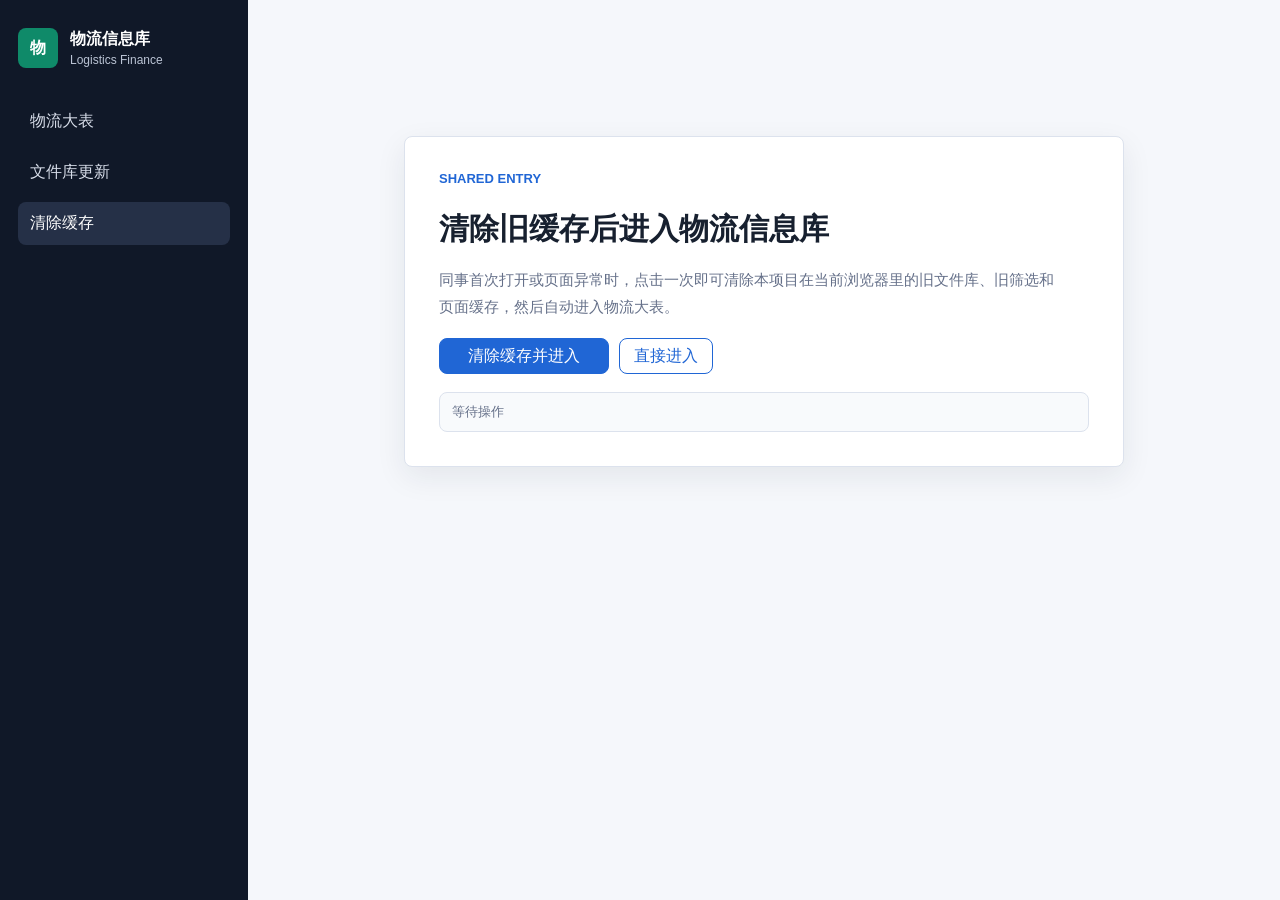
<file: clear-cache.html>
<!doctype html>
<html lang="zh-CN">
  <head>
    <meta charset="utf-8">
    <meta name="viewport" content="width=device-width, initial-scale=1">
    <title>清除缓存 - 物流信息库</title>
    <link rel="stylesheet" href="assets/styles.css?v=0.5.0">
    <script defer src="assets/clear-cache.js?v=0.1.0"></script>
  </head>
  <body data-page="clear-cache">
    <aside class="sidebar">
      <div class="brand">
        <span class="brand-mark">物</span>
        <div>
          <strong>物流信息库</strong>
          <small>Logistics Finance</small>
        </div>
      </div>
      <nav class="nav">
        <a href="logistics.html">物流大表</a>
        <a href="admin.html">文件库更新</a>
        <a class="active" href="clear-cache.html">清除缓存</a>
      </nav>
    </aside>

    <main class="content">
      <section class="cache-entry">
        <p class="eyebrow">Shared Entry</p>
        <h1>清除旧缓存后进入物流信息库</h1>
        <p class="cache-entry-note">同事首次打开或页面异常时，点击一次即可清除本项目在当前浏览器里的旧文件库、旧筛选和页面缓存，然后自动进入物流大表。</p>
        <div class="cache-entry-actions">
          <button class="button cache-primary-button" type="button" data-clear-cache-button>清除缓存并进入</button>
          <a class="button ghost" href="logistics.html">直接进入</a>
        </div>
        <div class="cache-status" data-clear-cache-status>等待操作</div>
      </section>
    </main>
  </body>
</html>
</file>
<file: assets/styles.css>
:root {
  color-scheme: light;
  --bg: #f5f7fb;
  --panel: #ffffff;
  --ink: #17202f;
  --muted: #657089;
  --line: #dce2ed;
  --nav: #101828;
  --nav-hover: #253047;
  --blue: #2066d5;
  --green: #0f8a69;
  --amber: #b46b00;
  --red: #b42318;
  --shadow: 0 10px 30px rgba(23, 32, 47, 0.08);
}

* {
  box-sizing: border-box;
}

body {
  min-height: 100vh;
  margin: 0;
  background: var(--bg);
  color: var(--ink);
  font-family: "Microsoft YaHei", "PingFang SC", Arial, sans-serif;
}

.sidebar {
  position: fixed;
  inset: 0 auto 0 0;
  width: 248px;
  padding: 24px 18px;
  background: var(--nav);
  color: #fff;
}

.brand {
  display: flex;
  align-items: center;
  gap: 12px;
  min-height: 48px;
  margin-bottom: 28px;
}

.brand-mark {
  display: grid;
  place-items: center;
  width: 40px;
  height: 40px;
  border-radius: 8px;
  background: var(--green);
  font-weight: 700;
}

.brand strong,
.brand small {
  display: block;
}

.brand small {
  margin-top: 3px;
  color: #bac3d4;
  font-size: 12px;
}

.nav {
  display: grid;
  gap: 8px;
}

.nav a {
  padding: 11px 12px;
  border-radius: 8px;
  color: #d8deea;
  text-decoration: none;
}

.nav a:hover,
.nav a.active {
  background: var(--nav-hover);
  color: #fff;
}

.content {
  margin-left: 248px;
  padding: 28px;
}

.page-header {
  display: flex;
  align-items: center;
  justify-content: space-between;
  gap: 16px;
  margin-bottom: 22px;
}

.eyebrow {
  margin: 0 0 6px;
  color: var(--blue);
  font-size: 13px;
  font-weight: 700;
  letter-spacing: 0;
  text-transform: uppercase;
}

h1,
h2 {
  margin: 0;
}

h1 {
  font-size: 30px;
}

h2 {
  font-size: 19px;
}

.metric-grid,
.entry-grid {
  display: grid;
  grid-template-columns: repeat(4, minmax(0, 1fr));
  gap: 14px;
  margin-bottom: 18px;
}

.metric,
.entry,
.panel {
  background: var(--panel);
  border: 1px solid var(--line);
  border-radius: 8px;
  box-shadow: var(--shadow);
}

.metric {
  min-height: 98px;
  padding: 18px;
}

.metric span {
  display: block;
  margin-bottom: 10px;
  color: var(--muted);
  font-size: 13px;
}

.metric strong {
  font-size: 26px;
}

.panel {
  padding: 18px;
  margin-bottom: 18px;
}

.section-title {
  display: flex;
  align-items: flex-end;
  justify-content: space-between;
  gap: 16px;
  margin-bottom: 14px;
}

.section-title span {
  color: var(--muted);
  font-size: 13px;
}

.entry-grid {
  grid-template-columns: repeat(2, minmax(0, 1fr));
}

.entry {
  display: grid;
  gap: 10px;
  min-height: 130px;
  padding: 18px;
  color: inherit;
  text-decoration: none;
}

.entry strong {
  font-size: 18px;
}

.entry span {
  color: var(--muted);
  line-height: 1.6;
}

.toolbar {
  display: flex;
  align-items: center;
  gap: 10px;
  padding: 14px;
  margin-bottom: 18px;
  background: #fff;
  border: 1px solid var(--line);
  border-radius: 8px;
}

.filter-toolbar {
  position: relative;
  z-index: 80;
  flex-wrap: wrap;
  overflow: visible;
}

.file-picker,
.button {
  display: inline-flex;
  align-items: center;
  justify-content: center;
  min-height: 36px;
  padding: 0 14px;
  border: 1px solid var(--blue);
  border-radius: 8px;
  background: var(--blue);
  color: #fff;
  font: inherit;
  line-height: 1;
  cursor: pointer;
}

.file-picker input {
  display: none;
}

.button.ghost {
  background: #fff;
  color: var(--blue);
}

.button.danger-button,
.danger-button:not(:disabled) {
  border-color: #ffd0d0;
  background: #fff5f5;
  color: var(--red);
}

a.button {
  text-decoration: none;
}

.source-note {
  display: block;
  margin-top: 8px;
  color: var(--muted);
  font-size: 13px;
}

.search-input {
  width: 240px;
  height: 36px;
  padding: 0 12px;
  border: 1px solid var(--line);
  border-radius: 8px;
  color: var(--ink);
  font: inherit;
}

.multi-filter {
  position: relative;
}

.multi-filter-button {
  width: 184px;
  height: 36px;
  padding: 0 12px;
  border: 1px solid var(--line);
  border-radius: 8px;
  background: #fff;
  color: var(--ink);
  font: inherit;
  text-align: left;
  cursor: pointer;
}

.multi-filter-button::after {
  float: right;
  color: var(--muted);
  content: "v";
}

.multi-filter-menu {
  position: absolute;
  top: 40px;
  left: 0;
  z-index: 120;
  display: none;
  width: 250px;
  max-height: 320px;
  overflow: auto;
  padding: 6px;
  background: #fff;
  border: 1px solid var(--line);
  border-radius: 8px;
  box-shadow: var(--shadow);
}

.multi-filter.open .multi-filter-menu {
  display: block;
}

.multi-filter-option {
  display: flex;
  align-items: center;
  gap: 8px;
  min-height: 30px;
  padding: 5px 8px;
  border-radius: 6px;
  color: var(--ink);
  font-size: 13px;
}

.multi-filter-option:hover {
  background: #eef5ff;
}

.multi-filter-option input {
  accent-color: var(--blue);
}

.file-list {
  display: grid;
  gap: 10px;
}

.table-actions {
  display: flex;
  flex-wrap: wrap;
  gap: 8px;
  align-items: center;
  justify-content: flex-end;
}

.file-item {
  display: grid;
  grid-template-columns: minmax(0, 1fr) auto;
  gap: 12px;
  align-items: center;
  padding: 12px;
  border: 1px solid var(--line);
  border-radius: 8px;
}

.file-item small {
  display: block;
  margin-top: 4px;
  color: var(--muted);
}

.badge {
  display: inline-flex;
  align-items: center;
  min-height: 26px;
  padding: 0 9px;
  border-radius: 999px;
  background: #eef3fb;
  color: var(--blue);
  font-size: 12px;
  font-weight: 700;
}

.table-wrap {
  overflow: auto;
  border: 1px solid var(--line);
  border-radius: 8px;
}

table {
  width: 100%;
  border-collapse: collapse;
  background: #fff;
  font-size: 13px;
}

th,
td {
  padding: 9px 10px;
  border: 1px solid var(--line);
  text-align: center;
  white-space: nowrap;
}

th {
  position: sticky;
  top: 0;
  z-index: 1;
  background: #eef3fb;
  font-weight: 700;
}

td.number {
  text-align: right;
  font-variant-numeric: tabular-nums;
}

.empty-state {
  padding: 20px;
  color: var(--muted);
  text-align: center;
}

.upload-state {
  display: inline-flex;
  align-items: center;
  min-height: 30px;
  padding: 0 10px;
  border-radius: 999px;
  background: #d9f4ff;
  color: #155e75;
  font-size: 13px;
  font-weight: 700;
}

.admin-library-grid {
  display: grid;
  grid-template-columns: repeat(3, minmax(0, 1fr));
  gap: 12px;
}

.admin-file-card {
  display: grid;
  gap: 12px;
  padding: 14px;
  border: 1px solid var(--line);
  border-radius: 8px;
  background: #fff;
}

.admin-file-card.applied {
  border-color: #bbf7d0;
}

.admin-file-card-head {
  display: flex;
  align-items: start;
  justify-content: space-between;
  gap: 10px;
}

.admin-file-card-head h2 {
  font-size: 16px;
  line-height: 1.35;
}

.slot-status {
  display: inline-flex;
  align-items: center;
  align-self: start;
  min-height: 26px;
  padding: 0 9px;
  border-radius: 999px;
  background: #edf2f7;
  color: var(--muted);
  font-size: 12px;
  font-weight: 700;
  white-space: nowrap;
}

.slot-status.pending {
  background: #fff0c2;
  color: #8a5a00;
}

.slot-status.applied {
  background: #dff6e7;
  color: #146c43;
}

.admin-file-meta {
  display: grid;
  gap: 5px;
  min-height: 58px;
  color: var(--muted);
  font-size: 12px;
}

.admin-file-meta span,
.admin-file-meta strong {
  overflow: hidden;
  text-overflow: ellipsis;
  white-space: nowrap;
}

.admin-file-meta strong {
  color: var(--ink);
  font-size: 13px;
}

.admin-file-actions {
  display: grid;
  grid-template-columns: 1fr 1fr 0.75fr;
  gap: 8px;
}

.admin-upload-button,
.admin-file-actions button {
  display: inline-flex;
  align-items: center;
  justify-content: center;
  min-height: 36px;
  padding: 0 10px;
  border: 1px solid var(--line);
  border-radius: 6px;
  background: #fff;
  color: var(--ink);
  font-size: 13px;
  font-weight: 700;
  cursor: pointer;
}

.admin-upload-button input {
  display: none;
}

.admin-file-actions button[data-admin-apply]:not(:disabled) {
  border-color: var(--blue);
  background: var(--blue);
  color: #fff;
}

.admin-file-actions button:disabled {
  background: #edf2f7;
  color: #8a97a8;
  cursor: not-allowed;
}

.admin-reference-table {
  min-width: 860px;
}

.table-panel {
  padding-bottom: 8px;
}

.logistics-directory-table {
  min-width: 1160px;
}

.cache-entry {
  display: grid;
  gap: 18px;
  max-width: 720px;
  margin: 12vh auto 0;
  padding: 34px;
  background: var(--panel);
  border: 1px solid var(--line);
  border-radius: 8px;
  box-shadow: var(--shadow);
}

.cache-entry h1 {
  line-height: 1.25;
}

.cache-entry-note {
  max-width: 620px;
  margin: 0;
  color: var(--muted);
  font-size: 15px;
  line-height: 1.8;
}

.cache-entry-actions {
  display: flex;
  flex-wrap: wrap;
  gap: 10px;
}

.cache-primary-button {
  min-width: 170px;
}

.cache-status {
  min-height: 38px;
  padding: 10px 12px;
  border: 1px solid var(--line);
  border-radius: 8px;
  background: #f8fafc;
  color: var(--muted);
  font-size: 13px;
}

.cache-status[data-state="working"] {
  border-color: #bee3f8;
  background: #ebf8ff;
  color: #155e75;
}

.cache-status[data-state="done"] {
  border-color: #bbf7d0;
  background: #f0fdf4;
  color: var(--green);
}

.cache-status[data-state="error"] {
  border-color: #fecaca;
  background: #fff5f5;
  color: var(--red);
}

@media (max-width: 1100px) {
  .metric-grid {
    grid-template-columns: repeat(2, minmax(0, 1fr));
  }
}

@media (max-width: 920px) {
  .sidebar {
    position: static;
    width: auto;
  }

  .content {
    margin-left: 0;
    padding: 18px;
  }

  .entry-grid {
    grid-template-columns: 1fr;
  }
}

@media (max-width: 640px) {
  .page-header,
  .section-title,
  .toolbar {
    align-items: stretch;
    flex-direction: column;
  }

  .metric-grid {
    grid-template-columns: 1fr;
  }

  .admin-library-grid,
  .admin-file-actions,
  .table-actions {
    grid-template-columns: 1fr;
  }

  .table-actions {
    align-items: stretch;
    flex-direction: column;
  }

  .multi-filter-button,
  .search-input,
  .button,
  .file-picker {
    width: 100%;
  }

  .cache-entry {
    margin-top: 0;
    padding: 22px;
  }

  .cache-entry-actions {
    flex-direction: column;
  }
}
</file>
